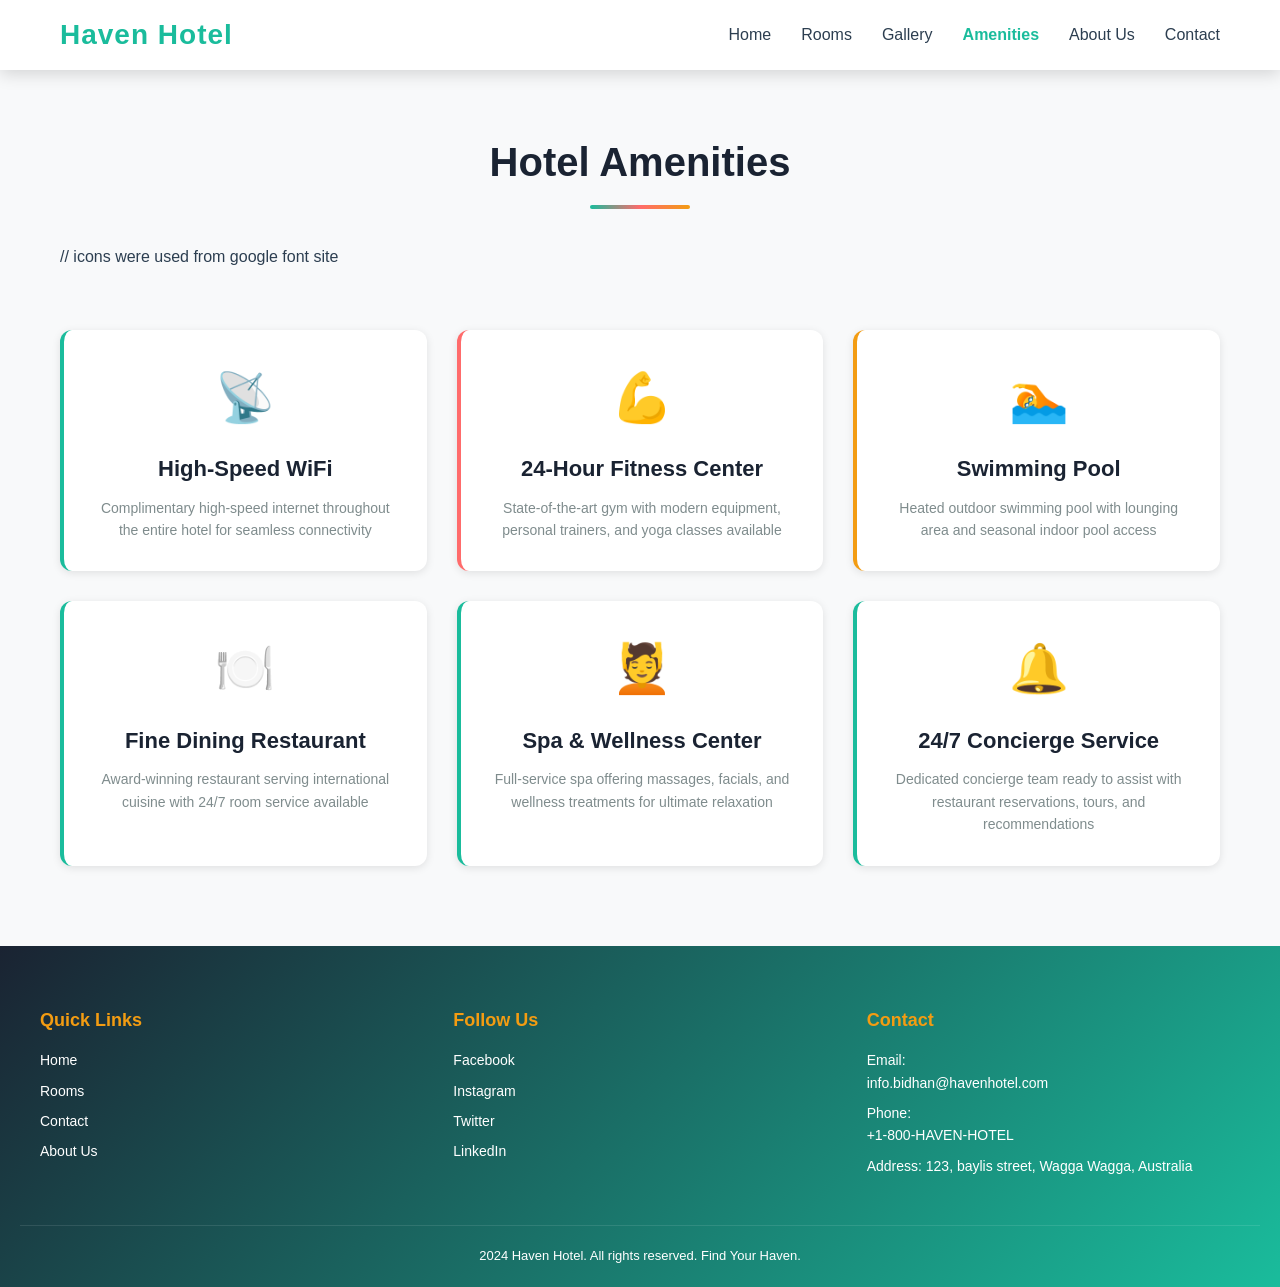
<file: amenities.html>
<!DOCTYPE html>
<html lang="en">
<head>
    <meta charset="UTF-8">
    <meta name="viewport" content="width=device-width, initial-scale=1.0">
    <title>Amenities - Haven Hotel</title>
    <link rel="stylesheet" href="css/styles.css">
</head>
<body>
    <!-- HEADER & NAVIGATION -->
    <header class="header">
        <div class="nav-container">
            <div class="logo">
                <h1>Haven Hotel</h1>
            </div>
            <nav class="navbar">
                <ul>
                    <li><a href="index.html">Home</a></li>
                    <li><a href="rooms.html">Rooms</a></li>
                    <li><a href="gallery.html">Gallery</a></li>
                    <li><a href="amenities.html">Amenities</a></li>
                    <li><a href="about.html">About Us</a></li>
                    <li><a href="contact.html">Contact</a></li>
                </ul>
            </nav>
        </div>
    </header>

    <!-- MAIN CONTENT -->
    <main>
        <div class="amenities-container">
            <h1 class="page-title">Hotel Amenities</h1>

            <!-- AMENITIES GRID -->
             // icons were used from google font site
            <div class="amenities-grid">
                <!-- AMENITY 1: WiFi -->
                <div class="amenity-card">
                    <div class="amenity-icon">📡</div>
                    <h3>High-Speed WiFi</h3>
                    <p>Complimentary high-speed internet throughout the entire hotel for seamless connectivity</p>
                </div>

                <!-- AMENITY 2: GYM -->
                <div class="amenity-card">
                    <div class="amenity-icon">💪</div>
                    <h3>24-Hour Fitness Center</h3>
                    <p>State-of-the-art gym with modern equipment, personal trainers, and yoga classes available</p>
                </div>

                <!-- AMENITY 3: POOL -->
                <div class="amenity-card">
                    <div class="amenity-icon">🏊</div>
                    <h3>Swimming Pool</h3>
                    <p>Heated outdoor swimming pool with lounging area and seasonal indoor pool access</p>
                </div>

                <!-- AMENITY 4: RESTAURANT -->
                <div class="amenity-card">
                    <div class="amenity-icon">🍽️</div>
                    <h3>Fine Dining Restaurant</h3>
                    <p>Award-winning restaurant serving international cuisine with 24/7 room service available</p>
                </div>

                <!-- AMENITY 5: SPA -->
                <div class="amenity-card">
                    <div class="amenity-icon">💆</div>
                    <h3>Spa & Wellness Center</h3>
                    <p>Full-service spa offering massages, facials, and wellness treatments for ultimate relaxation</p>
                </div>

                <!-- AMENITY 6: CONCIERGE -->
                <div class="amenity-card">
                    <div class="amenity-icon">🔔</div>
                    <h3>24/7 Concierge Service</h3>
                    <p>Dedicated concierge team ready to assist with restaurant reservations, tours, and recommendations</p>
                </div>
            </div>
        </div>
    </main>

    <!-- FOOTER -->
    <footer class="footer">
        <div class="footer-content">
            <div class="footer-section">
                <h4>Quick Links</h4>
                <ul>
                    <li><a href="index.html">Home</a></li>
                    <li><a href="rooms.html">Rooms</a></li>
                    <li><a href="contact.html">Contact</a></li>
                    <li><a href="about.html">About Us</a></li>
                </ul>
            </div>
            <div class="footer-section">
                <h4>Follow Us</h4>
                <ul>
                    <li><a href="#" target="_blank">Facebook</a></li>
                    <li><a href="#" target="_blank">Instagram</a></li>
                    <li><a href="#" target="_blank">Twitter</a></li>
                    <li><a href="#" target="_blank">LinkedIn</a></li>
                </ul>
            </div>
            <div class="footer-section">
                <h4>Contact</h4>
                <p>Email: <a href="mailto:info@havenhotel.com">info.bidhan@havenhotel.com</a></p>
                <p>Phone: <a href="tel:+18005848653">+1-800-HAVEN-HOTEL</a></p>
                <p>Address: 123, baylis street, Wagga Wagga, Australia</p>
            </div>
        </div>
        <div class="footer-bottom">
            <p>2024 Haven Hotel. All rights reserved. Find Your Haven.</p>
        </div>
    </footer>

    <script src="js/script.js"></script>
</body>
</html>
</file>
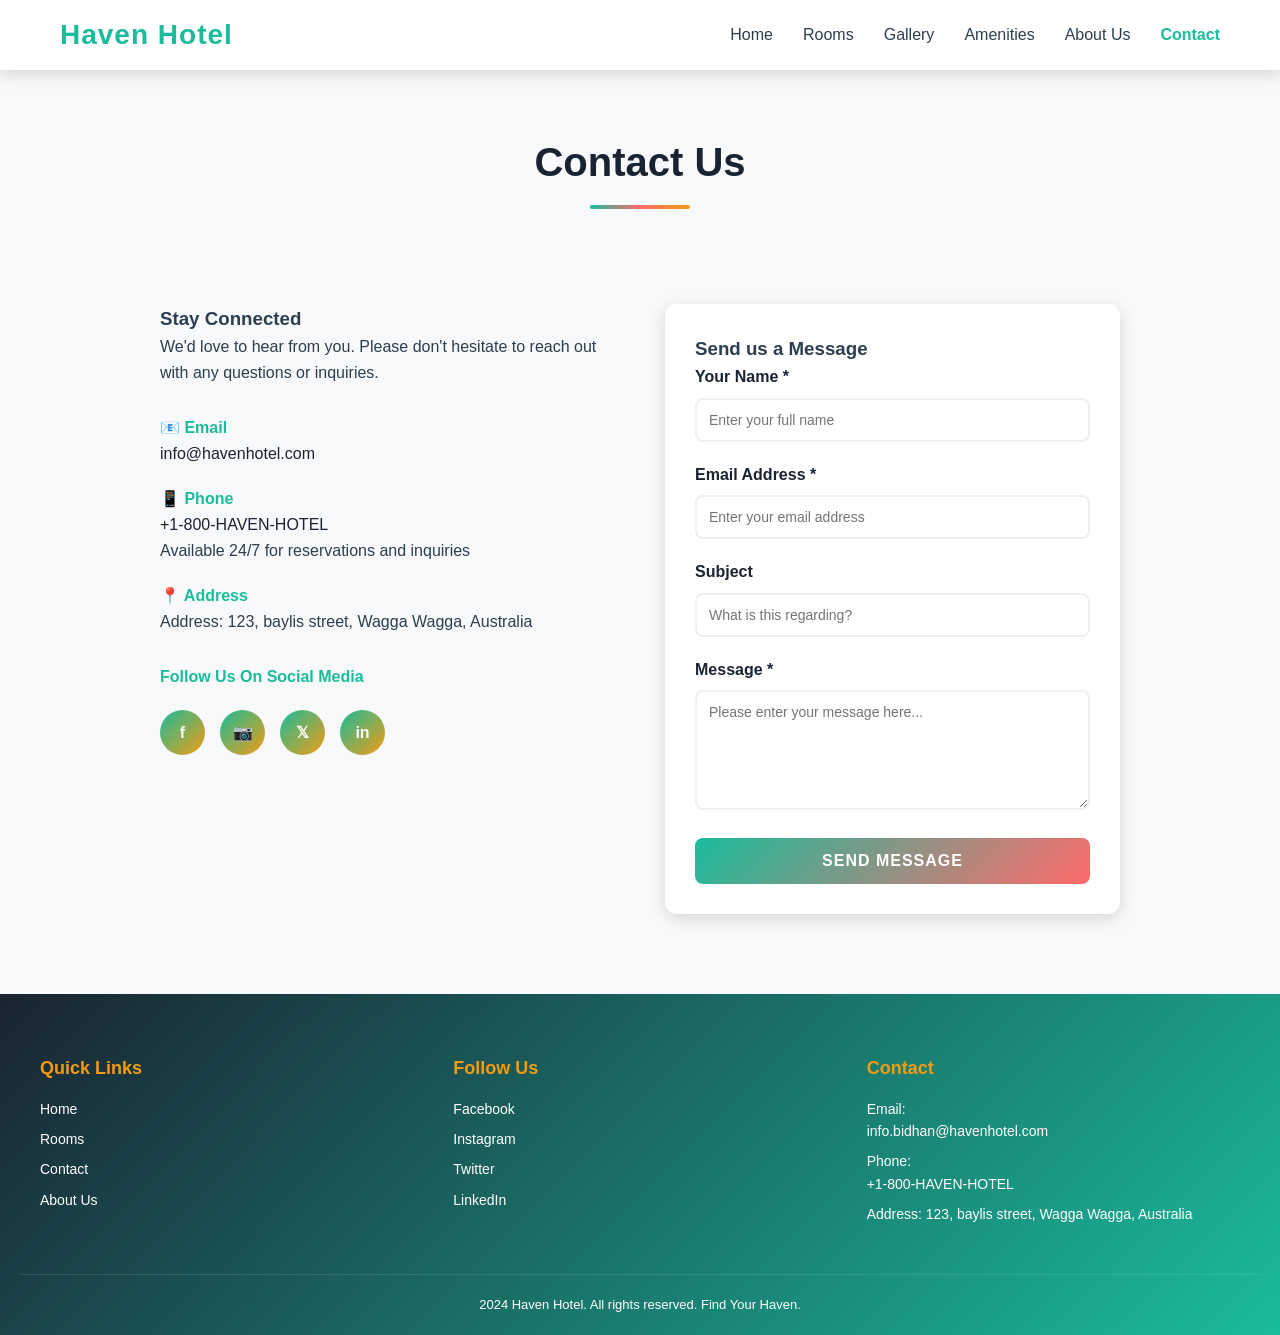
<file: contact.html>
<!DOCTYPE html>
<html lang="en">
<head>
    <meta charset="UTF-8">
    <meta name="viewport" content="width=device-width, initial-scale=1.0">
    <title>Contact Us - Haven Hotel</title>
    <link rel="stylesheet" href="css/styles.css">
</head>
<body>
    <!-- HEADER & NAVIGATION -->
    <header class="header">
        <div class="nav-container">
            <div class="logo">
                <h1>Haven Hotel</h1>
            </div>
            <nav class="navbar">
                <ul>
                    <li><a href="index.html">Home</a></li>
                    <li><a href="rooms.html">Rooms</a></li>
                    <li><a href="gallery.html">Gallery</a></li>
                    <li><a href="amenities.html">Amenities</a></li>
                    <li><a href="about.html">About Us</a></li>
                    <li><a href="contact.html">Contact</a></li>
                </ul>
            </nav>
        </div>
    </header>

    <main>
        <div class="rooms-container">
            <h1 class="page-title">Contact Us</h1>

            <div class="contact-container">
                <div>
                    <h3>Stay Connected</h3>
                    <p>We'd love to hear from you. Please don't hesitate to reach out with any questions or inquiries.</p>

                    <h4 style="margin-top: 30px; color: #1abc9c; font-size: 16px;">📧 Email</h4>
                    <p><a href="mailto:info@havenhotel.com" style="color: #1a2332; text-decoration: none;">info@havenhotel.com</a></p>

                    <h4 style="margin-top: 20px; color: #1abc9c; font-size: 16px;">📱 Phone</h4>
                    <p><a href="tel:+18005848653" style="color: #1a2332; text-decoration: none;">+1-800-HAVEN-HOTEL</a></p>
                    <p>Available 24/7 for reservations and inquiries</p>

                    <h4 style="margin-top: 20px; color: #1abc9c; font-size: 16px;">📍 Address</h4>
                    <p>Address: 123, baylis street, Wagga Wagga, Australia</p>

                    <h4 style="margin-top: 30px; color: #1abc9c; font-size: 16px;">Follow Us On Social Media</h4>
                    <div class="social-links">
                        <a href="#" target="_blank" title="Facebook">f</a>
                        <a href="#" target="_blank" title="Instagram">📷</a>
                        <a href="#" target="_blank" title="Twitter">𝕏</a>
                        <a href="#" target="_blank" title="LinkedIn">in</a>
                    </div>
                </div>

                <!-- RIGHT COLUMN: CONTACT FORM -->
                <form class="contact-form" onsubmit="handleFormSubmit(event)">
                    <h3>Send us a Message</h3>

                    <!-- NAME FIELD -->
                    <div class="form-group">
                        <label for="name">Your Name *</label>
                        <input type="text" id="name" name="name" placeholder="Enter your full name" required>
                    </div>

                    <!-- EMAIL FIELD -->
                    <div class="form-group">
                        <label for="email">Email Address *</label>
                        <input type="email" id="email" name="email" placeholder="Enter your email address" required>
                    </div>

                    <!-- SUBJECT FIELD -->
                    <div class="form-group">
                        <label for="subject">Subject</label>
                        <input type="text" id="subject" name="subject" placeholder="What is this regarding?">
                    </div>

                    <!-- MESSAGE FIELD -->
                    <div class="form-group">
                        <label for="message">Message *</label>
                        <textarea id="message" name="message" placeholder="Please enter your message here..." required></textarea>
                    </div>

                    <!-- SUBMIT BUTTON -->
                    <button type="submit" class="submit-button">Send Message</button>

                    <!-- MESSAGE DISPLAY -->
                    <div class="form-message" id="formMessage"></div>
                </form>
            </div>
        </div>
    </main>

    <!-- FOOTER -->
    <footer class="footer">
        <div class="footer-content">
            <div class="footer-section">
                <h4>Quick Links</h4>
                <ul>
                    <li><a href="index.html">Home</a></li>
                    <li><a href="rooms.html">Rooms</a></li>
                    <li><a href="contact.html">Contact</a></li>
                    <li><a href="about.html">About Us</a></li>
                </ul>
            </div>
            <div class="footer-section">
                <h4>Follow Us</h4>
                <ul>
                    <li><a href="#" target="_blank">Facebook</a></li>
                    <li><a href="#" target="_blank">Instagram</a></li>
                    <li><a href="#" target="_blank">Twitter</a></li>
                    <li><a href="#" target="_blank">LinkedIn</a></li>
                </ul>
            </div>
            <div class="footer-section">
                <h4>Contact</h4>
                <p>Email: <a href="mailto:info@havenhotel.com">info.bidhan@havenhotel.com</a></p>
                <p>Phone: <a href="tel:+18005848653">+1-800-HAVEN-HOTEL</a></p>
                <p>Address: 123, baylis street, Wagga Wagga, Australia</p>
            </div>
        </div>
        <div class="footer-bottom">
            <p>2024 Haven Hotel. All rights reserved. Find Your Haven.</p>
        </div>
    </footer>

    <script src="js/script.js"></script>
    <script>
        function handleFormSubmit(event) {
            event.preventDefault();
            
            const name = document.getElementById('name').value.trim();
            const email = document.getElementById('email').value.trim();
            const message = document.getElementById('message').value.trim();
            const messageDiv = document.getElementById('formMessage');
            
            messageDiv.textContent = '';
            messageDiv.className = 'form-message';
            
            if (!name) {
                messageDiv.textContent = '❌ Please enter your name';
                messageDiv.className = 'form-message error';
                return;
            }
            // took help for validation from claude

            const emailRegex = /^[^\s@]+@[^\s@]+\.[^\s@]+$/;
            if (!emailRegex.test(email)) {
                messageDiv.textContent = '❌ Please enter a valid email address';
                messageDiv.className = 'form-message error';
                return;
            }
            
            if (!message) {
                messageDiv.textContent = '❌ Please enter your message';
                messageDiv.className = 'form-message error';
                return;
            }
            
            messageDiv.textContent = '✓ Thank you! Your message has been sent successfully. We will contact you soon.';
            messageDiv.className = 'form-message success';
            
            setTimeout(() => {
                document.querySelector('.contact-form').reset();
                messageDiv.textContent = '';
            }, 2000);
        }
    </script>
</body>
</html>
</file>
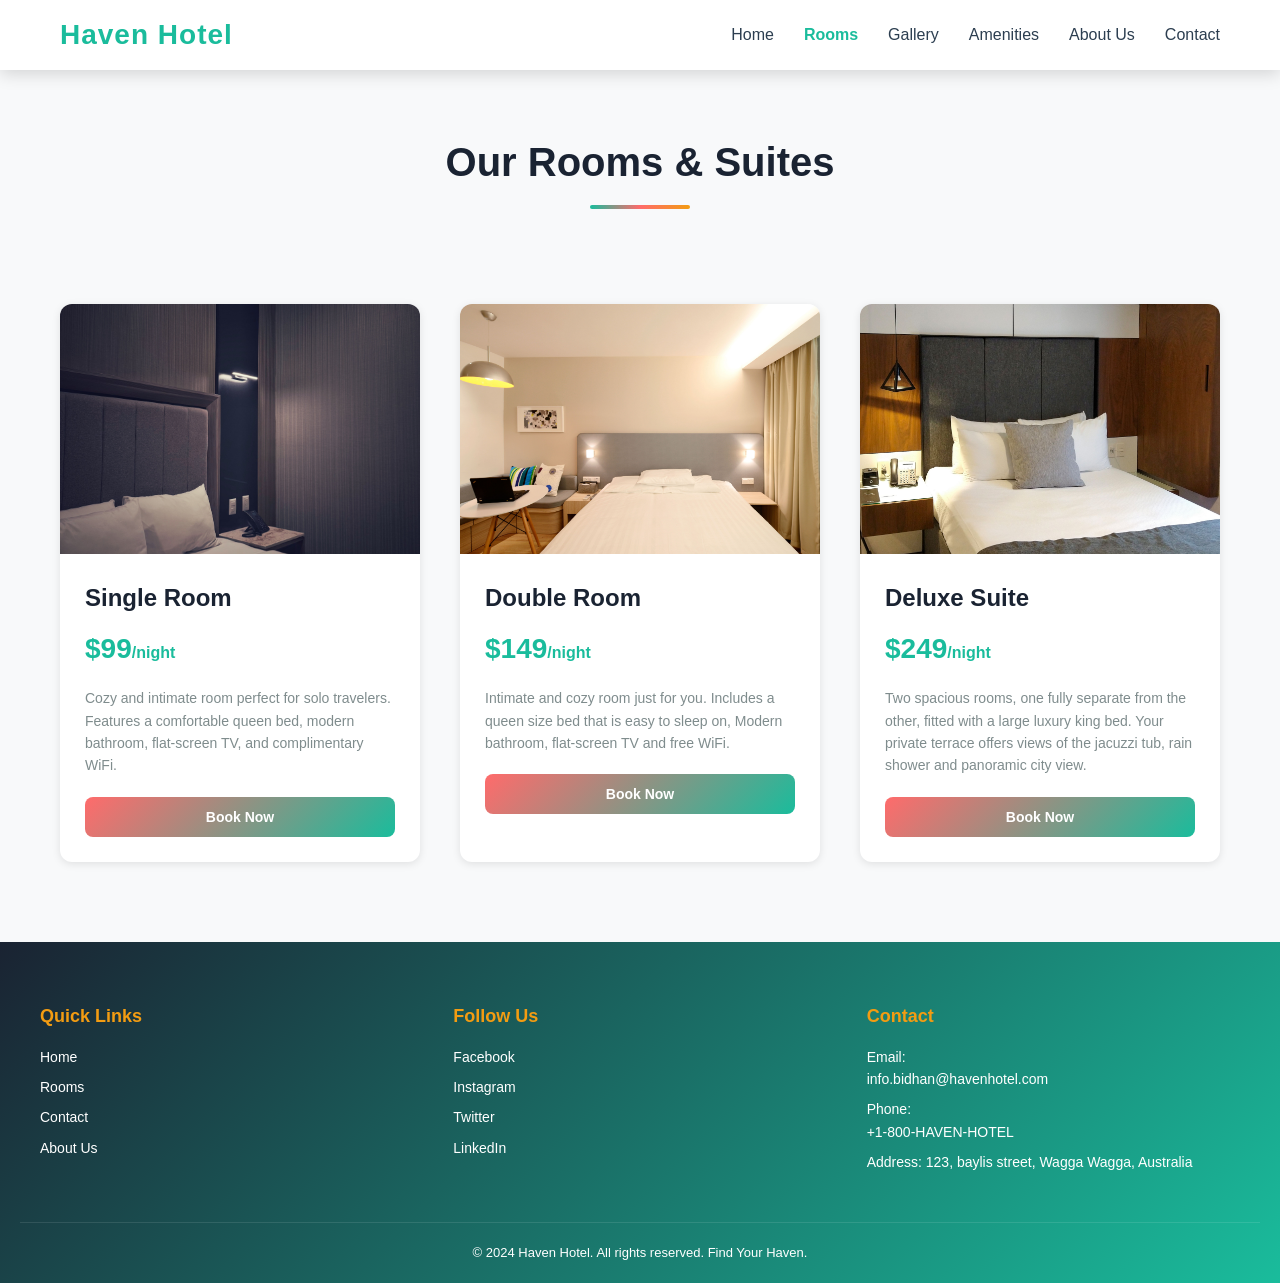
<file: rooms.html>
<!DOCTYPE html>
<html lang="en">
<head>
    <meta charset="UTF-8">
    <meta name="viewport" content="width=device-width, initial-scale=1.0">
    <title>Our Rooms - Haven Hotel</title>
    <link rel="stylesheet" href="css/styles.css">
</head>
<body>
    <!-- HEADER & NAVIGATION -->
    <header class="header">
        <div class="nav-container">
            <div class="logo">
                <h1>Haven Hotel</h1>
            </div>
            <nav class="navbar">
                <ul>
                    <li><a href="index.html">Home</a></li>
                    <li><a href="rooms.html">Rooms</a></li>
                    <li><a href="gallery.html">Gallery</a></li>
                    <li><a href="amenities.html">Amenities</a></li>
                    <li><a href="about.html">About Us</a></li>
                    <li><a href="contact.html">Contact</a></li>
                </ul>
            </nav>
        </div>
    </header>

    <!-- MAIN CONTENT -->
    <main>
        <!-- PAGE TITLE -->
        <div class="rooms-container">
            <h1 class="page-title">Our Rooms & Suites</h1>

          
            <div class="rooms-grid">
                <!-- ROOM 1: SINGLE ROOM -->
                <div class="room-card">
                    <img src="images/room-modern.jpg" alt="Comfortable single room with queen bed and modern furnishings" class="room-image">
                    <div class="room-info">
                        <h3>Single Room</h3>
                        <div class="room-price">$99<span style="font-size: 16px;">/night</span></div>
                        <p class="room-description">
                            Cozy and intimate room perfect for solo travelers. Features a comfortable queen bed, 
                            modern bathroom, flat-screen TV, and complimentary WiFi.
                        </p>
                        <button class="book-button" onclick="alert('Room added to booking. Complete checkout on our booking system.')">Book Now</button>
                    </div>
                </div>

                <!-- ROOM 2: DOUBLE ROOM -->
                <div class="room-card">
                    <img src="images/room-standard.jpg" alt="Spacious double room with king bed and elegant decor" class="room-image">
                    <div class="room-info">
                        <h3>Double Room</h3>
                        <div class="room-price">$149<span style="font-size: 16px;">/night</span></div>
                        <p class="room-description">
                            Intimate and cozy room just for you. Includes a queen size bed that is easy to sleep on, 
                            Modern bathroom, flat-screen TV and free WiFi.
                        </p>
                        <button class="book-button" onclick="alert('Room added to booking. Complete checkout on our booking system.')">Book Now</button>
                    </div>
                </div>

                <!-- ROOM 3: DELUXE SUITE -->
                <div class="room-card">
                    <img src="images/room-deluxe.jpg" alt="Luxurious deluxe suite with jacuzzi and panoramic city view" class="room-image">
                    <div class="room-info">
                        <h3>Deluxe Suite</h3>
                        <div class="room-price">$249<span style="font-size: 16px;">/night</span></div>
                        <p class="room-description">
                            Two spacious rooms, one fully separate from the other, fitted with a large luxury king bed. 
                            Your private terrace offers views of the jacuzzi tub, rain shower and panoramic city view.
                        </p>
                        <button class="book-button" onclick="alert('Room added to booking. Complete checkout on our booking system.')">Book Now</button>
                    </div>
                </div>
            </div>
        </div>
    </main>

    <!-- FOOTER -->
    <footer class="footer">
        <div class="footer-content">
            <div class="footer-section">
                <h4>Quick Links</h4>
                <ul>
                    <li><a href="index.html">Home</a></li>
                    <li><a href="rooms.html">Rooms</a></li>
                    <li><a href="contact.html">Contact</a></li>
                    <li><a href="about.html">About Us</a></li>
                </ul>
            </div>
            <div class="footer-section">
                <h4>Follow Us</h4>
                <ul>
                    <li><a href="#" target="_blank">Facebook</a></li>
                    <li><a href="#" target="_blank">Instagram</a></li>
                    <li><a href="#" target="_blank">Twitter</a></li>
                    <li><a href="#" target="_blank">LinkedIn</a></li>
                </ul>
            </div>
            <div class="footer-section">
                <h4>Contact</h4>
                <p>Email: <a href="mailto:info@havenhotel.com">info.bidhan@havenhotel.com</a></p>
                <p>Phone: <a href="tel:+18005848653">+1-800-HAVEN-HOTEL</a></p>
                <p>Address: 123, baylis street, Wagga Wagga, Australia</p>
            </div>
        </div>
        <div class="footer-bottom">
            <p>&copy; 2024 Haven Hotel. All rights reserved. Find Your Haven.</p>
        </div>
    </footer>

    <script src="js/script.js"></script>
</body>
</html>
</file>
<file: css/styles.css>
:root {
    --primary-teal: #1abc9c;
    --secondary-coral: #ff6b6b;
    --accent-gold: #f39c12;
    --dark-navy: #1a2332;
    --light-bg: #f8f9fa;
    --white: #ffffff;
    --text-dark: #2c3e50;
    --text-light: #7f8c8d;
    --border-color: #ecf0f1;
    
    --transition-speed: 0.3s ease;
    --shadow-sm: 0 2px 8px rgba(0, 0, 0, 0.1);
    --shadow-md: 0 4px 16px rgba(0, 0, 0, 0.15);
    --shadow-lg: 0 8px 32px rgba(0, 0, 0, 0.2);
}

* {
    margin: 0;
    padding: 0;
    box-sizing: border-box;
}

html {
    scroll-behavior: smooth;
}

body {
    font-family: 'Segoe UI', Tahoma, Geneva, Verdana, sans-serif;
    line-height: 1.6;
    color: var(--text-dark);
    background-color: var(--light-bg);
}

.header {
    background-color: var(--white);
    box-shadow: var(--shadow-md);
    position: sticky;
    top: 0;
    z-index: 100;
}

.nav-container {
    max-width: 1200px;
    margin: 0 auto;
    padding: 0 20px;
    display: flex;
    justify-content: space-between;
    align-items: center;
    height: 70px;
}

.logo h1 {
    color: var(--primary-teal);
    font-size: 28px;
    font-weight: 700;
    letter-spacing: 1px;
}

.navbar ul {
    list-style: none;
    display: flex;
    gap: 30px;
}

.navbar a {
    text-decoration: none;
    color: var(--text-dark);
    font-weight: 500;
    transition: color var(--transition-speed);
    position: relative;
}

.navbar a::after {
    content: '';
    position: absolute;
    bottom: -5px;
    left: 0;
    width: 0;
    height: 3px;
    background: linear-gradient(90deg, var(--primary-teal), var(--secondary-coral));
    transition: width var(--transition-speed);
}

.navbar a:hover {
    color: var(--primary-teal);
}

.navbar a:hover::after {
    width: 100%;
}

.first {
    position: relative;
    height: 500px;
    overflow: hidden;
}

.first img {
    width: 100%;
    height: 100%;
    object-fit: cover;
    display: block;
}

.first-content {
    position: absolute;
    top: 50%;
    left: 50%;
    transform: translate(-50%, -50%);
    text-align: center;
    color: var(--white);
    width: 90%;
    max-width: 600px;
    z-index: 10;
    background: rgba(26, 35, 50, 0.6);
    padding: 40px;
    border-radius: 12px;
    backdrop-filter: blur(5px);
}

.first-content h1 {
    font-size: 48px;
    font-weight: 700;
    margin-bottom: 15px;
    text-shadow: 2px 2px 4px rgba(0, 0, 0, 0.3);
}

.first-content p {
    font-size: 20px;
    margin-bottom: 30px;
    text-shadow: 1px 1px 2px rgba(0, 0, 0, 0.3);
}

.cta-button {
    background: linear-gradient(135deg, var(--primary-teal), var(--accent-gold));
    color: var(--white);
    border: none;
    padding: 15px 40px;
    font-size: 16px;
    font-weight: 600;
    border-radius: 8px;
    cursor: pointer;
    transition: all var(--transition-speed);
    box-shadow: var(--shadow-md);
    text-transform: uppercase;
    letter-spacing: 1px;
}

.cta-button:hover {
    transform: translateY(-3px);
    box-shadow: 0 8px 24px rgba(26, 177, 156, 0.4);
}

.cta-button:active {
    transform: translateY(-1px);
}

.description {
    max-width: 1000px;
    margin: 60px auto;
    padding: 0 20px;
    text-align: center;
}

.description h2 {
    font-size: 36px;
    color: var(--dark-navy);
    margin-bottom: 20px;
    position: relative;
    display: inline-block;
}

.description h2::after {
    content: '';
    position: absolute;
    bottom: -10px;
    left: 50%;
    transform: translateX(-50%);
    width: 80px;
    height: 4px;
    background: linear-gradient(90deg, var(--primary-teal), var(--secondary-coral), var(--accent-gold));
    border-radius: 2px;
}

.description p {
    font-size: 18px;
    color: var(--text-light);
    line-height: 1.8;
    margin-top: 30px;
}

.features {
    max-width: 1200px;
    margin: 60px auto;
    padding: 0 20px;
    display: grid;
    grid-template-columns: repeat(auto-fit, minmax(300px, 1fr));
    gap: 30px;
}

.feature-card {
    background: var(--white);
    border-radius: 12px;
    overflow: hidden;
    box-shadow: var(--shadow-sm);
    transition: all var(--transition-speed);
    cursor: pointer;
}

.feature-card:hover {
    transform: translateY(-8px);
    box-shadow: var(--shadow-lg);
}

.feature-card img {
    width: 100%;
    height: 200px;
    object-fit: cover;
    display: block;
    transition: transform var(--transition-speed);
}

.feature-card:hover img {
    transform: scale(1.08);
}

.feature-card h3 {
    font-size: 22px;
    color: var(--dark-navy);
    padding: 20px 20px 10px;
    background: linear-gradient(135deg, rgba(26, 177, 156, 0.05), rgba(255, 107, 107, 0.05));
}

.feature-card p {
    color: var(--text-light);
    padding: 0 20px 20px;
    font-size: 15px;
}

.rooms-container {
    max-width: 1200px;
    margin: 60px auto;
    padding: 0 20px;
}

.page-title {
    text-align: center;
    font-size: 40px;
    color: var(--dark-navy);
    margin-bottom: 50px;
    position: relative;
    display: inline-block;
    width: 100%;
}

.page-title::after {
    content: '';
    position: absolute;
    bottom: -15px;
    left: 50%;
    transform: translateX(-50%);
    width: 100px;
    height: 4px;
    background: linear-gradient(90deg, var(--primary-teal), var(--secondary-coral), var(--accent-gold));
    border-radius: 2px;
}

.rooms-grid {
    display: grid;
    grid-template-columns: repeat(auto-fit, minmax(320px, 1fr));
    gap: 40px;
    margin-top: 60px;
}

.room-card {
    background: var(--white);
    border-radius: 12px;
    overflow: hidden;
    box-shadow: var(--shadow-sm);
    transition: all var(--transition-speed);
}

.room-card:hover {
    transform: translateY(-10px);
    box-shadow: var(--shadow-lg);
}

.room-image {
    width: 100%;
    height: 250px;
    object-fit: cover;
    display: block;
    transition: transform var(--transition-speed);
}

.room-card:hover .room-image {
    transform: scale(1.1);
}

.room-info {
    padding: 25px;
}

.room-info h3 {
    font-size: 24px;
    color: var(--dark-navy);
    margin-bottom: 10px;
}

.room-price {
    font-size: 28px;
    color: var(--primary-teal);
    font-weight: 700;
    margin-bottom: 15px;
}

.room-description {
    color: var(--text-light);
    font-size: 14px;
    line-height: 1.6;
    margin-bottom: 20px;
}

.book-button {
    background: linear-gradient(135deg, var(--secondary-coral), var(--primary-teal));
    color: var(--white);
    border: none;
    padding: 12px 30px;
    font-size: 14px;
    font-weight: 600;
    border-radius: 8px;
    cursor: pointer;
    transition: all var(--transition-speed);
    width: 100%;
}

.book-button:hover {
    transform: scale(1.02);
    box-shadow: 0 4px 16px rgba(255, 107, 107, 0.4);
}

/* ============================================
   GALLERY PAGE
   ============================================ */

.gallery-container {
    max-width: 1200px;
    margin: 60px auto;
    padding: 0 20px;
}

.main-image {
    width: 100%;
    height: 400px;
    object-fit: cover;
    border-radius: 12px;
    box-shadow: var(--shadow-lg);
    margin-bottom: 30px;
    transition: transform var(--transition-speed);
}

.thumbnails {
    display: grid;
    grid-template-columns: repeat(auto-fit, minmax(150px, 1fr));
    gap: 15px;
}

.thumbnail {
    width: 100%;
    height: 120px;
    object-fit: cover;
    border-radius: 8px;
    cursor: pointer;
    border: 3px solid var(--border-color);
    transition: all var(--transition-speed);
    opacity: 0.7;
}

.thumbnail:hover,
.thumbnail.active {
    border-color: var(--primary-teal);
    opacity: 1;
    transform: scale(1.05);
    box-shadow: 0 0 12px rgba(26, 177, 156, 0.5);
}

.contact-container {
    max-width: 1000px;
    margin: 60px auto;
    padding: 0 20px;
    display: grid;
    grid-template-columns: 1fr 1fr;
    gap: 50px;
}

.contact-info h3 {
    font-size: 24px;
    color: var(--dark-navy);
    margin-bottom: 20px;
}

.contact-info p {
    color: var(--text-light);
    margin-bottom: 15px;
    font-size: 16px;
}

.social-links {
    display: flex;
    gap: 15px;
    margin-top: 20px;
}

.social-links a {
    width: 45px;
    height: 45px;
    border-radius: 50%;
    background: linear-gradient(135deg, var(--primary-teal), var(--accent-gold));
    color: var(--white);
    display: flex;
    align-items: center;
    justify-content: center;
    text-decoration: none;
    transition: all var(--transition-speed);
    font-weight: bold;
}

.social-links a:hover {
    transform: translateY(-4px);
    box-shadow: 0 8px 16px rgba(26, 177, 156, 0.4);
}

/* CONTACT FORM */

.contact-form {
    background: var(--white);
    padding: 30px;
    border-radius: 12px;
    box-shadow: var(--shadow-md);
}

.form-group {
    margin-bottom: 20px;
}

.form-group label {
    display: block;
    margin-bottom: 8px;
    color: var(--dark-navy);
    font-weight: 600;
}

.form-group input,
.form-group textarea {
    width: 100%;
    padding: 12px;
    border: 2px solid var(--border-color);
    border-radius: 8px;
    font-size: 14px;
    font-family: inherit;
    transition: all var(--transition-speed);
}

.form-group input:focus,
.form-group textarea:focus {
    outline: none;
    border-color: var(--primary-teal);
    box-shadow: 0 0 0 3px rgba(26, 177, 156, 0.1);
    transform: translateY(-2px);
}

.form-group textarea {
    resize: vertical;
    min-height: 120px;
}

.submit-button {
    background: linear-gradient(135deg, var(--primary-teal), var(--secondary-coral));
    color: var(--white);
    border: none;
    padding: 14px 40px;
    font-size: 16px;
    font-weight: 600;
    border-radius: 8px;
    cursor: pointer;
    transition: all var(--transition-speed);
    width: 100%;
    text-transform: uppercase;
    letter-spacing: 1px;
}

.submit-button:hover {
    transform: translateY(-2px);
    box-shadow: 0 8px 20px rgba(26, 177, 156, 0.4);
}

.submit-button:active {
    transform: translateY(0);
}

.form-message {
    padding: 12px;
    border-radius: 8px;
    margin-top: 15px;
    display: none;
    font-weight: 500;
}

.form-message.success {
    background-color: #d4edda;
    color: #155724;
    border: 1px solid #c3e6cb;
    display: block;
}

.form-message.error {
    background-color: #f8d7da;
    color: #721c24;
    border: 1px solid #f5c6cb;
    display: block;
}

/* ============================================
   AMENITIES PAGE
   ============================================ */

.amenities-container {
    max-width: 1200px;
    margin: 60px auto;
    padding: 0 20px;
}

.amenities-grid {
    display: grid;
    grid-template-columns: repeat(auto-fit, minmax(280px, 1fr));
    gap: 30px;
    margin-top: 60px;
}

.amenity-card {
    background: var(--white);
    padding: 30px;
    border-radius: 12px;
    text-align: center;
    box-shadow: var(--shadow-sm);
    transition: all var(--transition-speed);
    border-left: 4px solid var(--primary-teal);
}

.amenity-card:nth-child(2) {
    border-left-color: var(--secondary-coral);
}

.amenity-card:nth-child(3) {
    border-left-color: var(--accent-gold);
}

.amenity-card:nth-child(4) {
    border-left-color: var(--primary-teal);
}

.amenity-card:hover {
    transform: translateY(-8px);
    box-shadow: var(--shadow-lg);
}

.amenity-icon {
    font-size: 48px;
    margin-bottom: 15px;
}

.amenity-card h3 {
    font-size: 22px;
    color: var(--dark-navy);
    margin-bottom: 10px;
}

.amenity-card p {
    color: var(--text-light);
    font-size: 14px;
    line-height: 1.6;
}

/* ============================================
   ABOUT PAGE
   ============================================ */

.about-container {
    max-width: 1000px;
    margin: 60px auto;
    padding: 0 20px;
}

.about-content {
    background: var(--white);
    padding: 40px;
    border-radius: 12px;
    box-shadow: var(--shadow-md);
    line-height: 1.8;
}

.about-content h2 {
    font-size: 32px;
    color: var(--dark-navy);
    margin-bottom: 20px;
}

.about-content p {
    color: var(--text-light);
    margin-bottom: 20px;
    font-size: 16px;
}

/* FOOTER
 */

.footer {
    background: linear-gradient(135deg, var(--dark-navy), var(--primary-teal));
    color: var(--white);
    margin-top: 80px;
    padding: 60px 20px 20px;
}

.footer-content {
    max-width: 1200px;
    margin: 0 auto;
    display: grid;
    grid-template-columns: repeat(auto-fit, minmax(250px, 1fr));
    gap: 40px;
    margin-bottom: 40px;
}

.footer-section h4 {
    font-size: 18px;
    margin-bottom: 15px;
    color: var(--accent-gold);
}

.footer-section ul {
    list-style: none;
}

.footer-section a {
    color: var(--white);
    text-decoration: none;
    font-size: 14px;
    transition: color var(--transition-speed);
    display: block;
    margin-bottom: 8px;
}

.footer-section a:hover {
    color: var(--accent-gold);
}

.footer-section p {
    font-size: 14px;
    margin-bottom: 8px;
}

.footer-bottom {
    text-align: center;
    padding-top: 20px;
    border-top: 1px solid rgba(255, 255, 255, 0.1);
    font-size: 13px;
}

/* Tablets RESPONSIVE DESIGN (Media Queries) */
@media (max-width: 768px) {
    .nav-container {
        flex-direction: column;
        height: auto;
        padding: 15px 20px;
    }

    .navbar ul {
        gap: 15px;
        flex-wrap: wrap;
        justify-content: center;
        margin-top: 15px;
    }

    .hero {
        height: 350px;
    }

    .hero-content {
        padding: 30px;
    }

    .hero-content h1 {
        font-size: 32px;
    }

    .hero-content p {
        font-size: 16px;
    }

    .contact-container {
        grid-template-columns: 1fr;
        gap: 30px;
    }

    .features,
    .rooms-grid,
    .amenities-grid {
        grid-template-columns: 1fr;
    }

    .description h2,
    .page-title {
        font-size: 28px;
    }
}


@media (max-width: 480px) {
    .logo h1 {
        font-size: 20px;
    }

    .navbar ul {
        gap: 10px;
    }

    .navbar a {
        font-size: 13px;
    }

    .hero {
        height: 280px;
    }

    .hero-content {
        padding: 20px;
        width: 95%;
    }

    .hero-content h1 {
        font-size: 24px;
    }

    .hero-content p {
        font-size: 14px;
    }

    .cta-button {
        padding: 12px 25px;
        font-size: 14px;
    }

    .description h2,
    .page-title {
        font-size: 22px;
    }

    .description p {
        font-size: 15px;
    }

    .room-card,
    .feature-card,
    .amenity-card {
        padding: 15px;
    }

    .contact-form {
        padding: 20px;
    }

    .footer-content {
        gap: 20px;
    }
}

a:focus,
button:focus,
input:focus,
textarea:focus {
    outline: 3px solid var(--primary-teal);
    outline-offset: 2px;
}

/* Reduced motion */
@media (prefers-reduced-motion: reduce) {
    * {
        animation-duration: 0.01ms !important;
        animation-iteration-count: 1 !important;
        transition-duration: 0.01ms !important;
    }
}
</file>
